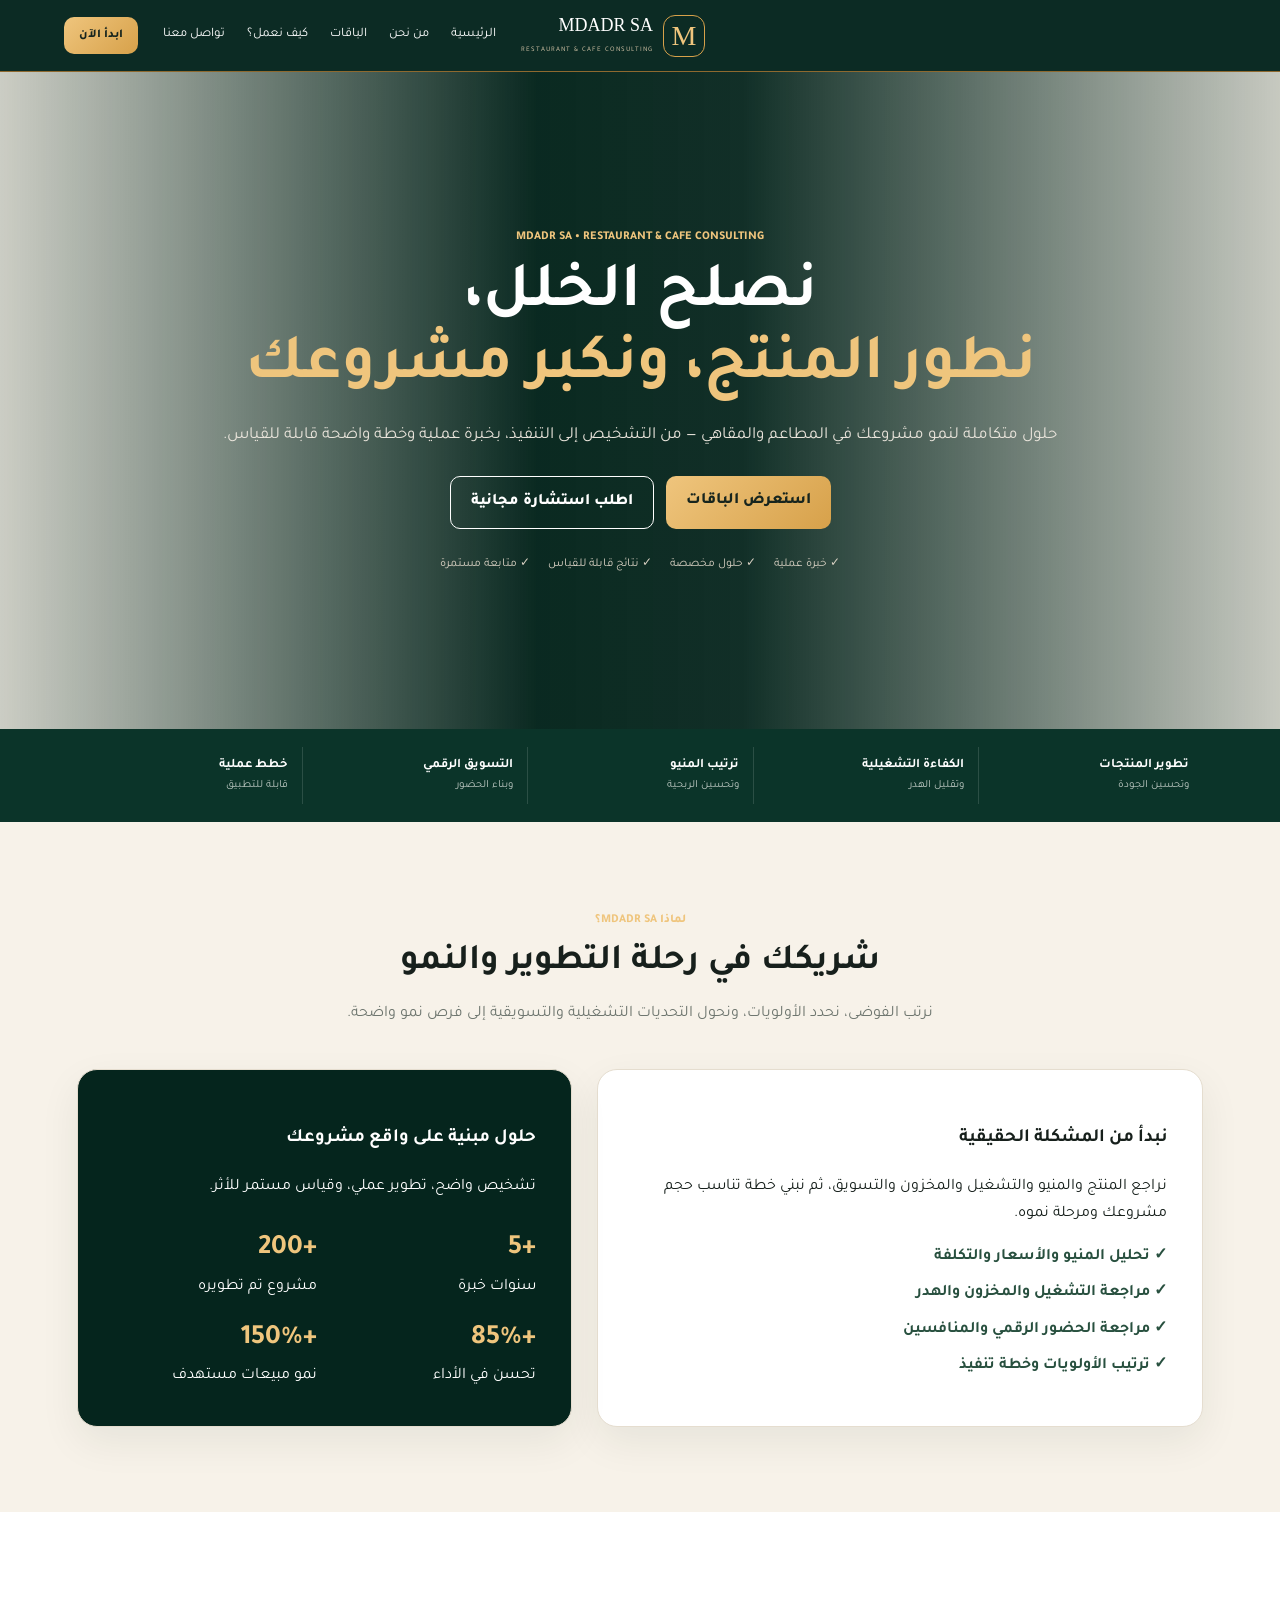
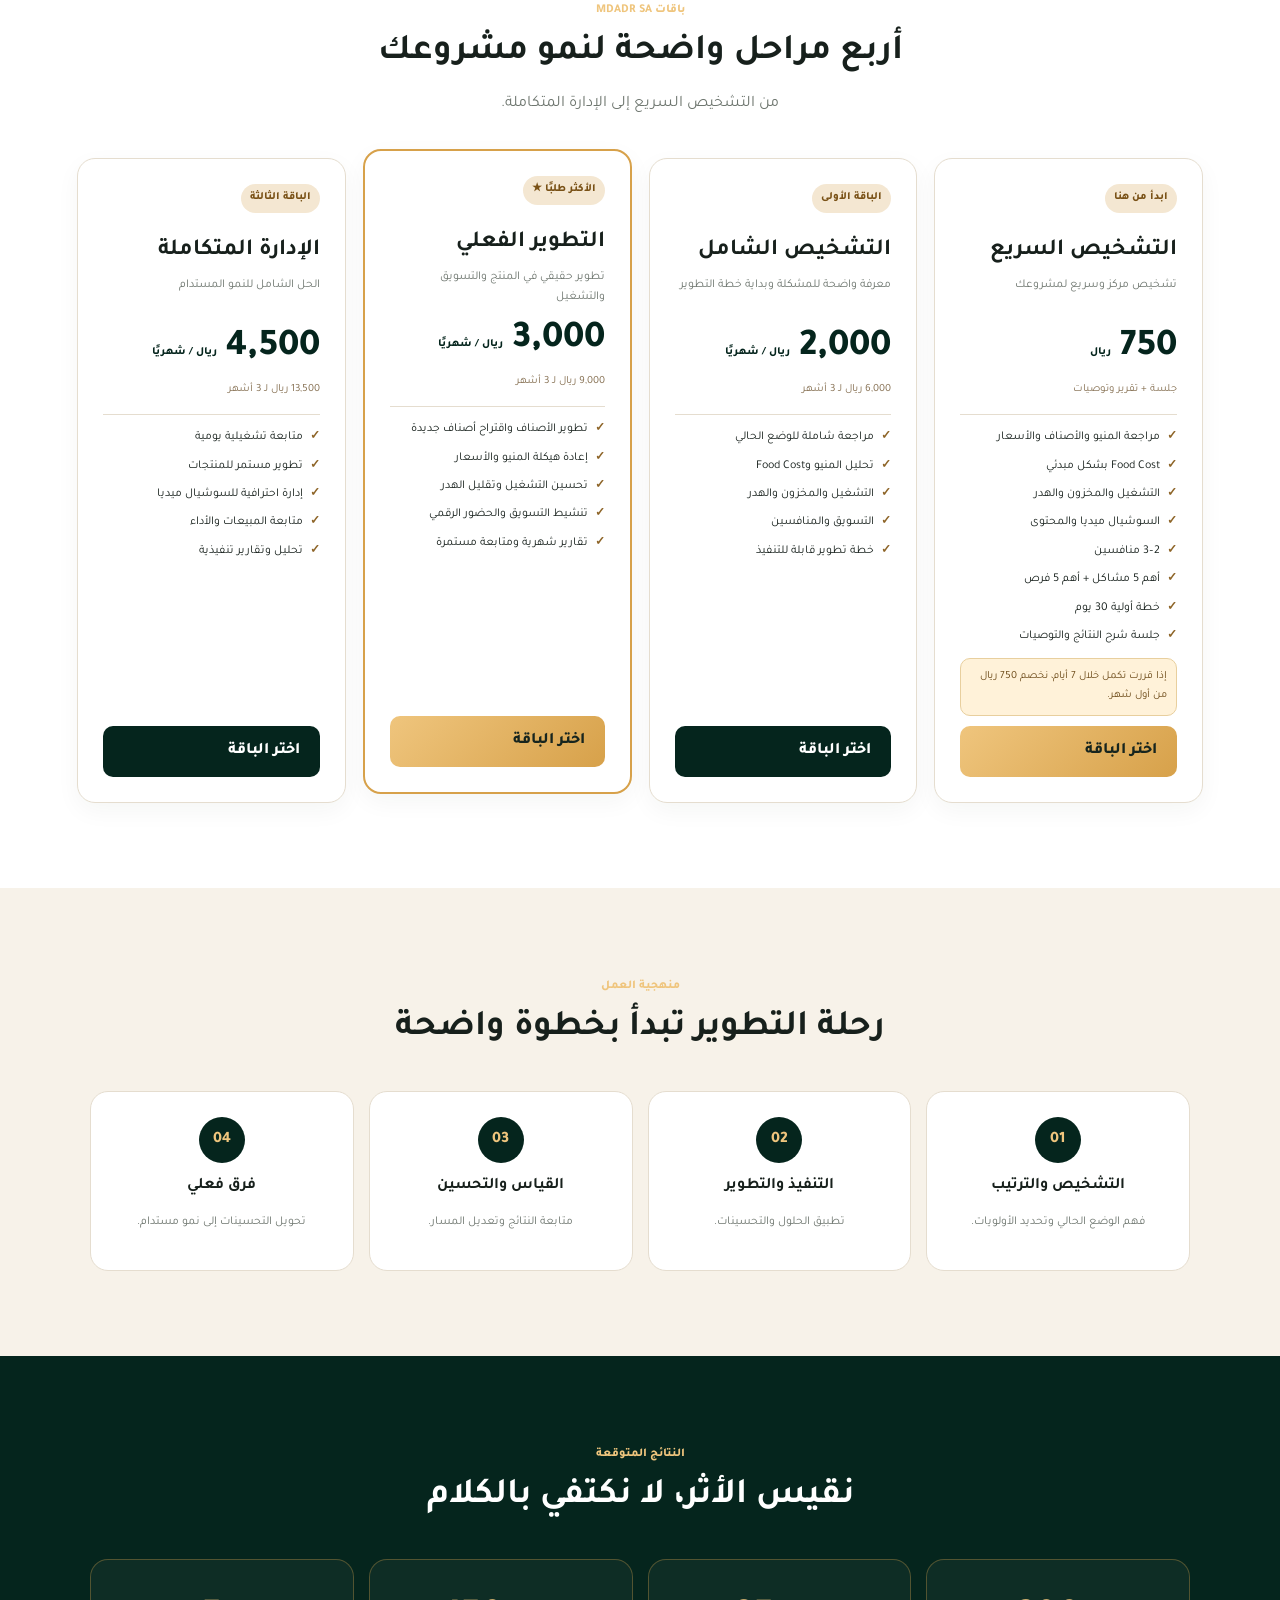
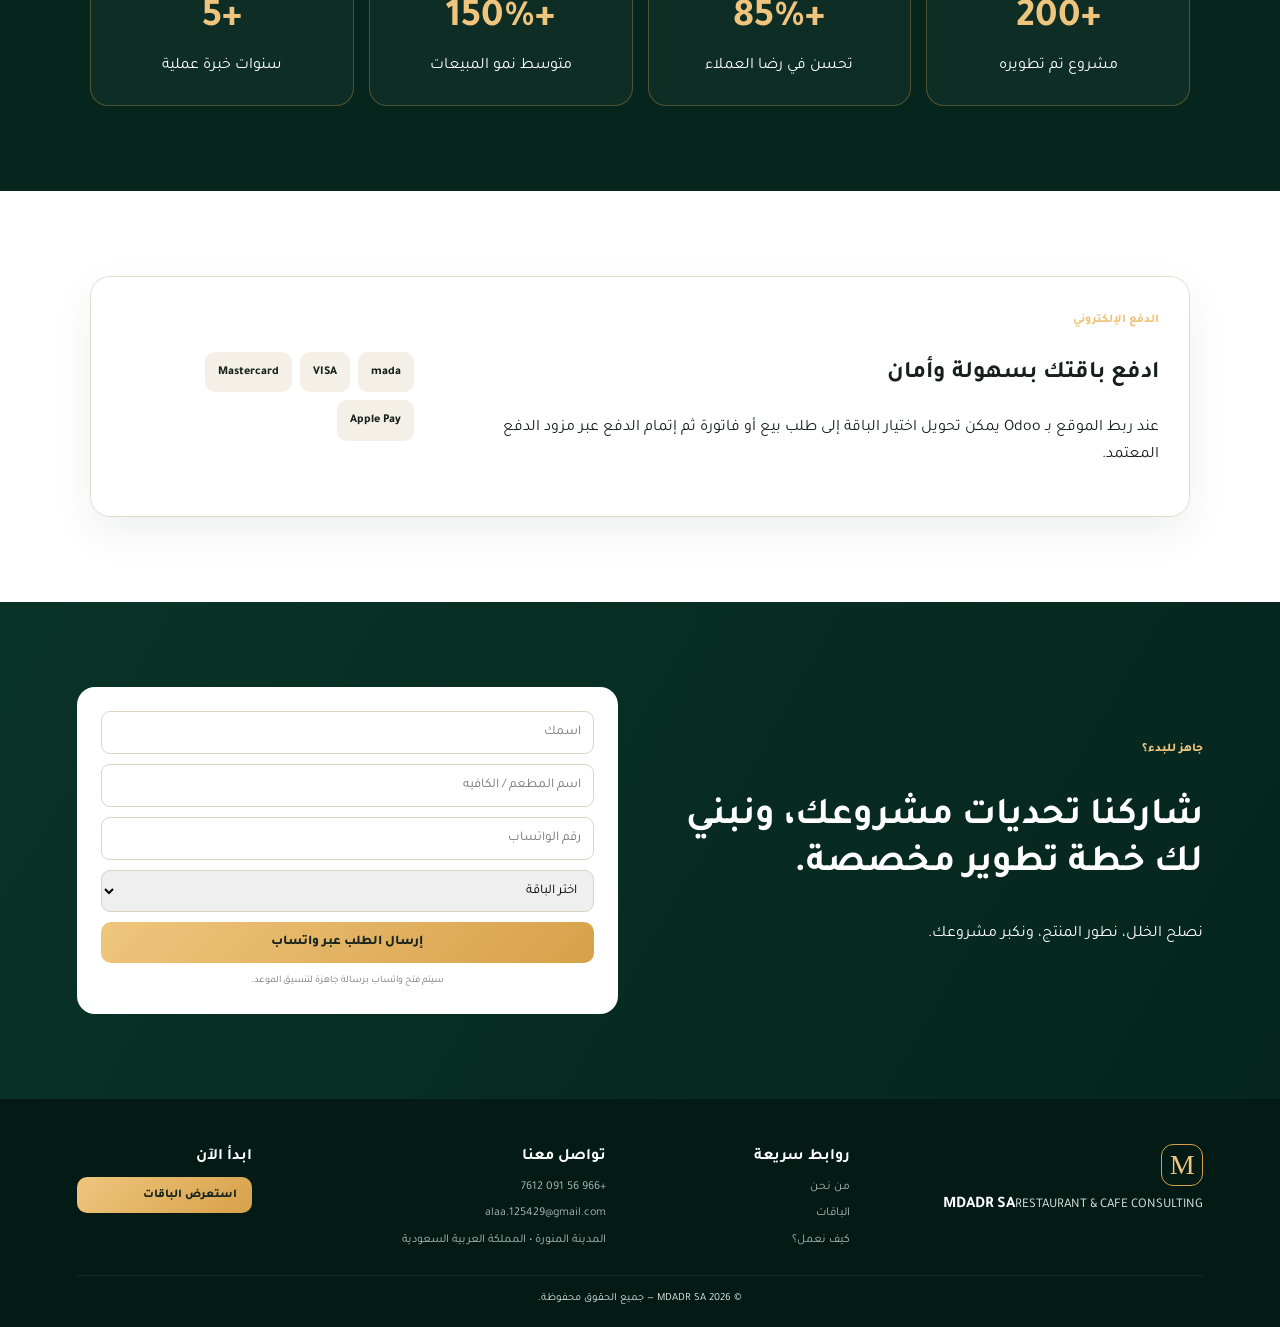
<file: MDADR-SA-Safari.html>
<!doctype html><html lang="ar" dir="rtl"><head>
<meta name="apple-mobile-web-app-capable" content="yes">
<meta name="apple-mobile-web-app-status-bar-style" content="black-translucent">
<meta name="format-detection" content="telephone=yes">
<meta charset="utf-8"><meta name="viewport" content="width=device-width, initial-scale=1, viewport-fit=cover">
<title>MDADR SA | تطوير وإدارة المطاعم والمقاهي</title>
<meta name="description" content="MDADR SA — نصلح الخلل، نطور المنتج، ونكبر مشروعك.">
<link rel="preconnect" href="https://fonts.googleapis.com"><link rel="preconnect" href="https://fonts.gstatic.com" crossorigin>
<link href="https://fonts.googleapis.com/css2?family=Tajawal:wght@400;500;700;800&family=Playfair+Display:wght@700&display=swap" rel="stylesheet">
<style>
:root{--g:#05251d;--g2:#0b3429;--gold:#d7a14a;--gold2:#efc57d;--cream:#f7f2e9;--ink:#17201c;--muted:#6e766f;--line:#e5ddcf}
*{box-sizing:border-box}html{scroll-behavior:smooth}body{margin:0;background:var(--cream);color:var(--ink);font-family:Tajawal,Arial,sans-serif;line-height:1.7}a{text-decoration:none;color:inherit}
header{position:-webkit-sticky;position:sticky;top:0;z-index:10;background:rgba(5,37,29,.97);color:white;height:72px;display:flex;align-items:center;padding:0 5vw;gap:25px;border-bottom:1px solid #8e692f}.brand{display:flex;align-items:center;gap:10px;margin-right:auto}.mark{width:42px;height:42px;border:1px solid var(--gold);border-radius:12px;display:grid;place-items:center;color:var(--gold2);font:28px Georgia}.brand b{font:18px Georgia}.brand small{display:block;font-size:7px;color:#d5c5a8;letter-spacing:1px}nav{display:flex;gap:22px;font-size:13px}nav a:hover{color:var(--gold2)}.btn{display:inline-block;border:0;border-radius:10px;padding:12px 20px;font-weight:800;font-family:inherit;cursor:pointer}.gold{background:linear-gradient(135deg,var(--gold2),var(--gold));color:#17251e}.outline{border:1px solid #fff;color:#fff}.dark{background:var(--g);color:#fff}.small{padding:8px 15px;font-size:12px}
.hero{min-height:650px;position:relative;background:linear-gradient(90deg,rgba(5,37,29,.18),rgba(5,37,29,.98) 42%,rgba(5,37,29,.95) 58%,rgba(5,37,29,.2)),url('https://images.unsplash.com/photo-1515003197210-e0cd71810b5f?auto=format&fit=crop&w=2200&q=85') center/cover;display:grid;place-items:center;text-align:center;color:#fff}.hero .inner{max-width:900px;padding:70px 25px}.eyebrow{color:var(--gold2);font-weight:800;font-size:12px}.hero h1{font-size:clamp(40px,5vw,70px);line-height:1.12;margin:14px 0}.hero h1 span{color:var(--gold2)}.hero p{font-size:17px;color:#e8e3da}.actions{display:flex;justify-content:center;gap:12px;flex-wrap:wrap;margin:25px 0}.points{display:flex;justify-content:center;gap:18px;flex-wrap:wrap;color:#d9d1c3;font-size:12px}
.strip{display:grid;grid-template-columns:repeat(5,1fr);background:var(--g2);color:white;padding:18px 6vw}.strip div{padding:8px 14px;border-left:1px solid #ffffff22}.strip div:last-child{border:0}.strip b,.strip span{display:block}.strip b{font-size:13px}.strip span{font-size:11px;color:#bfcac4}
section{padding:85px 6vw}.head{text-align:center;max-width:820px;margin:auto auto 40px}.head h2{font-size:36px;line-height:1.2;margin:8px 0}.head p{color:var(--muted)}
.about{display:grid;grid-template-columns:1.1fr .9fr;gap:25px;max-width:1150px;margin:auto}.card{background:#fff;border:1px solid var(--line);border-radius:20px;padding:35px;box-shadow:0 15px 40px #05251d12}.green-card{background:var(--g);color:white}.checks{display:grid;gap:9px;color:#28503f;font-weight:700}.green-card .checks{color:#dce7e1}.stats{display:grid;grid-template-columns:1fr 1fr;gap:15px;margin-top:25px}.stats strong{font-size:28px;color:var(--gold2);display:block}
#packages{background:#fff}.packages{max-width:1400px;margin:auto;display:grid;grid-template-columns:repeat(4,1fr);gap:17px}.pkg{border:1px solid var(--line);border-radius:18px;padding:25px;background:#fff;display:flex;flex-direction:column;box-shadow:0 8px 25px #05251d0b}.pkg.featured{border:2px solid var(--gold);transform:translateY(-9px)}.tag{font-size:11px;font-weight:800;color:#795116;background:#f4e7d2;padding:5px 9px;border-radius:20px;align-self:flex-start}.pkg h3{font-size:23px;margin:18px 0 5px}.sub{font-size:12px;color:var(--muted);min-height:42px}.price{font-size:38px;color:var(--g);font-weight:800}.price small{font-size:11px}.note{font-size:11px;color:#856f51;border-bottom:1px solid var(--line);padding-bottom:14px}.pkg ul{list-style:none;padding:0;font-size:12px;display:grid;gap:8px}.pkg li:before{content:"✓";color:#8d6427;font-weight:900;margin-left:7px}.pkg .btn{margin-top:auto}.discount{font-size:11px;background:#fff2d9;border:1px solid #e8cf9e;padding:9px;border-radius:10px;color:#6d4b19;margin-bottom:10px}
.steps,.numbers{max-width:1100px;margin:auto;display:grid;grid-template-columns:repeat(4,1fr);gap:15px}.step,.num{background:#fff;border:1px solid var(--line);border-radius:18px;padding:25px;text-align:center}.step span{display:grid;place-items:center;width:46px;height:46px;margin:auto auto 10px;background:var(--g);color:var(--gold2);border-radius:50%;font-weight:800}.step p{font-size:12px;color:var(--muted)}.darksec{background:var(--g);color:#fff}.num{background:#ffffff0a;border-color:#d7a14a55}.num strong{display:block;color:var(--gold2);font-size:40px}
.payment{background:#fff}.paybox{max-width:1100px;margin:auto;display:flex;justify-content:space-between;gap:30px;align-items:center;background:#fff;border:1px solid var(--line);border-radius:20px;padding:30px;box-shadow:0 15px 40px #05251d12}.methods{display:flex;gap:8px;flex-wrap:wrap}.methods span{background:#f4f0e8;padding:10px 13px;border-radius:10px;font-weight:800;font-size:12px}
.cta{background:linear-gradient(120deg,#0a3328,#05251d);color:white;display:grid;grid-template-columns:1fr 1fr;gap:45px;align-items:center}.cta h2{font-size:38px;line-height:1.25}.form{background:white;color:var(--ink);padding:24px;border-radius:18px;display:grid;gap:10px}.form input,.form select{padding:12px;border:1px solid #ddd4c7;border-radius:9px;font-family:inherit}.form small{font-size:10px;color:#777;text-align:center}
footer{background:#031a15;color:#dfe6e1;padding:45px 6vw 18px;display:grid;grid-template-columns:1.5fr 1fr 1.5fr .8fr;gap:25px}footer>div{display:grid;gap:6px;align-content:start}footer b{color:#fff}footer a,footer span{font-size:12px;color:#aebbb4}.copy{grid-column:1/-1;border-top:1px solid #ffffff15;padding-top:14px;text-align:center;font-size:11px}
@media(max-width:1000px){nav{display:none}.packages{grid-template-columns:repeat(2,1fr)}.about,.cta{grid-template-columns:1fr}.strip{grid-template-columns:repeat(2,1fr)}.steps,.numbers{grid-template-columns:repeat(2,1fr)}footer{grid-template-columns:repeat(2,1fr)}}
@media(max-width:600px){header{height:64px;padding:0 16px;padding-top:env(safe-area-inset-top);}.brand small{display:none}.hero{min-height:610px}.hero h1{font-size:40px}.hero p{font-size:14px}.strip,.packages,.steps,.numbers,footer{grid-template-columns:1fr}.pkg.featured{transform:none}.paybox{display:block}.methods{margin-top:20px}.cta h2{font-size:30px}section{padding:60px 18px}.head h2{font-size:29px}}
</style></head><body>
<header><a class="brand" href="#home"><span class="mark">M</span><span><b>MDADR SA</b><small>RESTAURANT & CAFE CONSULTING</small></span></a><nav><a href="#home">الرئيسية</a><a href="#about">من نحن</a><a href="#packages">الباقات</a><a href="#process">كيف نعمل؟</a><a href="#contact">تواصل معنا</a></nav><a class="btn gold small" href="#packages">ابدأ الآن</a></header>

<main id="home"><section class="hero"><div class="inner"><div class="eyebrow">MDADR SA • RESTAURANT & CAFE CONSULTING</div><h1>نصلح الخلل،<br><span>نطور المنتج، ونكبر مشروعك</span></h1><p>حلول متكاملة لنمو مشروعك في المطاعم والمقاهي — من التشخيص إلى التنفيذ، بخبرة عملية وخطة واضحة قابلة للقياس.</p><div class="actions"><a class="btn gold" href="#packages">استعرض الباقات</a><a class="btn outline" href="#contact">اطلب استشارة مجانية</a></div><div class="points"><span>✓ خبرة عملية</span><span>✓ حلول مخصصة</span><span>✓ نتائج قابلة للقياس</span><span>✓ متابعة مستمرة</span></div></div></section>
<div class="strip"><div><b>تطوير المنتجات</b><span>وتحسين الجودة</span></div><div><b>الكفاءة التشغيلية</b><span>وتقليل الهدر</span></div><div><b>ترتيب المنيو</b><span>وتحسين الربحية</span></div><div><b>التسويق الرقمي</b><span>وبناء الحضور</span></div><div><b>خطط عملية</b><span>قابلة للتطبيق</span></div></div>

<section id="about"><div class="head"><span class="eyebrow">لماذا MDADR SA؟</span><h2>شريكك في رحلة التطوير والنمو</h2><p>نرتب الفوضى، نحدد الأولويات، ونحول التحديات التشغيلية والتسويقية إلى فرص نمو واضحة.</p></div><div class="about"><div class="card"><h3>نبدأ من المشكلة الحقيقية</h3><p>نراجع المنتج والمنيو والتشغيل والمخزون والتسويق، ثم نبني خطة تناسب حجم مشروعك ومرحلة نموه.</p><div class="checks"><div>✓ تحليل المنيو والأسعار والتكلفة</div><div>✓ مراجعة التشغيل والمخزون والهدر</div><div>✓ مراجعة الحضور الرقمي والمنافسين</div><div>✓ ترتيب الأولويات وخطة تنفيذ</div></div></div><div class="card green-card"><h3>حلول مبنية على واقع مشروعك</h3><p>تشخيص واضح، تطوير عملي، وقياس مستمر للأثر.</p><div class="stats"><div><strong>+5</strong><span>سنوات خبرة</span></div><div><strong>+200</strong><span>مشروع تم تطويره</span></div><div><strong>+85%</strong><span>تحسن في الأداء</span></div><div><strong>+150%</strong><span>نمو مبيعات مستهدف</span></div></div></div></div></section>

<section id="packages"><div class="head"><span class="eyebrow">باقات MDADR SA</span><h2>أربع مراحل واضحة لنمو مشروعك</h2><p>من التشخيص السريع إلى الإدارة المتكاملة.</p></div><div class="packages">
<article class="pkg"><span class="tag">ابدأ من هنا</span><h3>التشخيص السريع</h3><div class="sub">تشخيص مركز وسريع لمشروعك</div><div class="price">750 <small>ريال</small></div><div class="note">جلسة + تقرير وتوصيات</div><ul><li>مراجعة المنيو والأصناف والأسعار</li><li>Food Cost بشكل مبدئي</li><li>التشغيل والمخزون والهدر</li><li>السوشيال ميديا والمحتوى</li><li>2–3 منافسين</li><li>أهم 5 مشاكل + أهم 5 فرص</li><li>خطة أولية 30 يوم</li><li>جلسة شرح النتائج والتوصيات</li></ul><div class="discount">إذا قررت تكمل خلال 7 أيام، نخصم 750 ريال من أول شهر.</div><a class="btn gold" href="#contact" onclick="pick('التشخيص السريع — 750 ريال')">اختر الباقة</a></article>
<article class="pkg"><span class="tag">الباقة الأولى</span><h3>التشخيص الشامل</h3><div class="sub">معرفة واضحة للمشكلة وبداية خطة التطوير</div><div class="price">2,000 <small>ريال / شهريًا</small></div><div class="note">6,000 ريال لـ 3 أشهر</div><ul><li>مراجعة شاملة للوضع الحالي</li><li>تحليل المنيو وFood Cost</li><li>التشغيل والمخزون والهدر</li><li>التسويق والمنافسين</li><li>خطة تطوير قابلة للتنفيذ</li></ul><a class="btn dark" href="#contact" onclick="pick('التشخيص الشامل — 2,000 ريال')">اختر الباقة</a></article>
<article class="pkg featured"><span class="tag">الأكثر طلبًا ★</span><h3>التطوير الفعلي</h3><div class="sub">تطوير حقيقي في المنتج والتسويق والتشغيل</div><div class="price">3,000 <small>ريال / شهريًا</small></div><div class="note">9,000 ريال لـ 3 أشهر</div><ul><li>تطوير الأصناف واقتراح أصناف جديدة</li><li>إعادة هيكلة المنيو والأسعار</li><li>تحسين التشغيل وتقليل الهدر</li><li>تنشيط التسويق والحضور الرقمي</li><li>تقارير شهرية ومتابعة مستمرة</li></ul><a class="btn gold" href="#contact" onclick="pick('التطوير الفعلي — 3,000 ريال')">اختر الباقة</a></article>
<article class="pkg"><span class="tag">الباقة الثالثة</span><h3>الإدارة المتكاملة</h3><div class="sub">الحل الشامل للنمو المستدام</div><div class="price">4,500 <small>ريال / شهريًا</small></div><div class="note">13,500 ريال لـ 3 أشهر</div><ul><li>متابعة تشغيلية يومية</li><li>تطوير مستمر للمنتجات</li><li>إدارة احترافية للسوشيال ميديا</li><li>متابعة المبيعات والأداء</li><li>تحليل وتقارير تنفيذية</li></ul><a class="btn dark" href="#contact" onclick="pick('الإدارة المتكاملة — 4,500 ريال')">اختر الباقة</a></article>
</div></section>

<section id="process"><div class="head"><span class="eyebrow">منهجية العمل</span><h2>رحلة التطوير تبدأ بخطوة واضحة</h2></div><div class="steps"><div class="step"><span>01</span><b>التشخيص والترتيب</b><p>فهم الوضع الحالي وتحديد الأولويات.</p></div><div class="step"><span>02</span><b>التنفيذ والتطوير</b><p>تطبيق الحلول والتحسينات.</p></div><div class="step"><span>03</span><b>القياس والتحسين</b><p>متابعة النتائج وتعديل المسار.</p></div><div class="step"><span>04</span><b>فرق فعلي</b><p>تحويل التحسينات إلى نمو مستدام.</p></div></div></section>

<section class="darksec"><div class="head"><span class="eyebrow">النتائج المتوقعة</span><h2 style="color:white">نقيس الأثر، لا نكتفي بالكلام</h2></div><div class="numbers"><div class="num"><strong>+200</strong><span>مشروع تم تطويره</span></div><div class="num"><strong>+85%</strong><span>تحسن في رضا العملاء</span></div><div class="num"><strong>+150%</strong><span>متوسط نمو المبيعات</span></div><div class="num"><strong>+5</strong><span>سنوات خبرة عملية</span></div></div></section>

<section class="payment"><div class="paybox"><div><span class="eyebrow">الدفع الإلكتروني</span><h2>ادفع باقتك بسهولة وأمان</h2><p>عند ربط الموقع بـ Odoo يمكن تحويل اختيار الباقة إلى طلب بيع أو فاتورة ثم إتمام الدفع عبر مزود الدفع المعتمد.</p></div><div class="methods"><span>mada</span><span>VISA</span><span>Mastercard</span><span>Apple Pay</span></div></div></section>

<section class="cta" id="contact"><div><span class="eyebrow">جاهز للبدء؟</span><h2>شاركنا تحديات مشروعك، ونبني لك خطة تطوير مخصصة.</h2><p>نصلح الخلل، نطور المنتج، ونكبر مشروعك.</p></div><form class="form" id="lead"><input id="name" required placeholder="اسمك"><input id="business" required placeholder="اسم المطعم / الكافيه"><input id="phone" required placeholder="رقم الواتساب"><select id="pkg" required><option value="">اختر الباقة</option><option>التشخيص السريع — 750 ريال</option><option>التشخيص الشامل — 2,000 ريال</option><option>التطوير الفعلي — 3,000 ريال</option><option>الإدارة المتكاملة — 4,500 ريال</option></select><button class="btn gold">إرسال الطلب عبر واتساب</button><small>سيتم فتح واتساب برسالة جاهزة لتنسيق الموعد.</small></form></section></main>

<footer><div class="footer-brand"><span class="mark">M</span><div><b>MDADR SA</b><small>RESTAURANT & CAFE CONSULTING</small></div></div><div><b>روابط سريعة</b><a href="#about">من نحن</a><a href="#packages">الباقات</a><a href="#process">كيف نعمل؟</a></div><div><b>تواصل معنا</b><a href="tel:+966560917612">+966 56 091 7612</a><a href="mailto:alaa.125429@gmail.com">alaa.125429@gmail.com</a><span>المدينة المنورة • المملكة العربية السعودية</span></div><div><b>ابدأ الآن</b><a class="btn gold small" href="#packages">استعرض الباقات</a></div><div class="copy">© 2026 MDADR SA — جميع الحقوق محفوظة.</div></footer>

<script>
function pick(v){document.getElementById('pkg').value=v}
document.getElementById('lead').addEventListener('submit',function(e){e.preventDefault();let n=document.getElementById('name').value,b=document.getElementById('business').value,p=document.getElementById('phone').value,k=document.getElementById('pkg').value;let msg=`السلام عليكم، أرغب بالتواصل مع MDADR SA.%0Aالاسم: ${encodeURIComponent(n)}%0Aالمشروع: ${encodeURIComponent(b)}%0Aالواتساب: ${encodeURIComponent(p)}%0Aالباقة: ${encodeURIComponent(k)}`;window.location.href='https://wa.me/966560917612?text='+msg})
</script></body></html>
</file>
